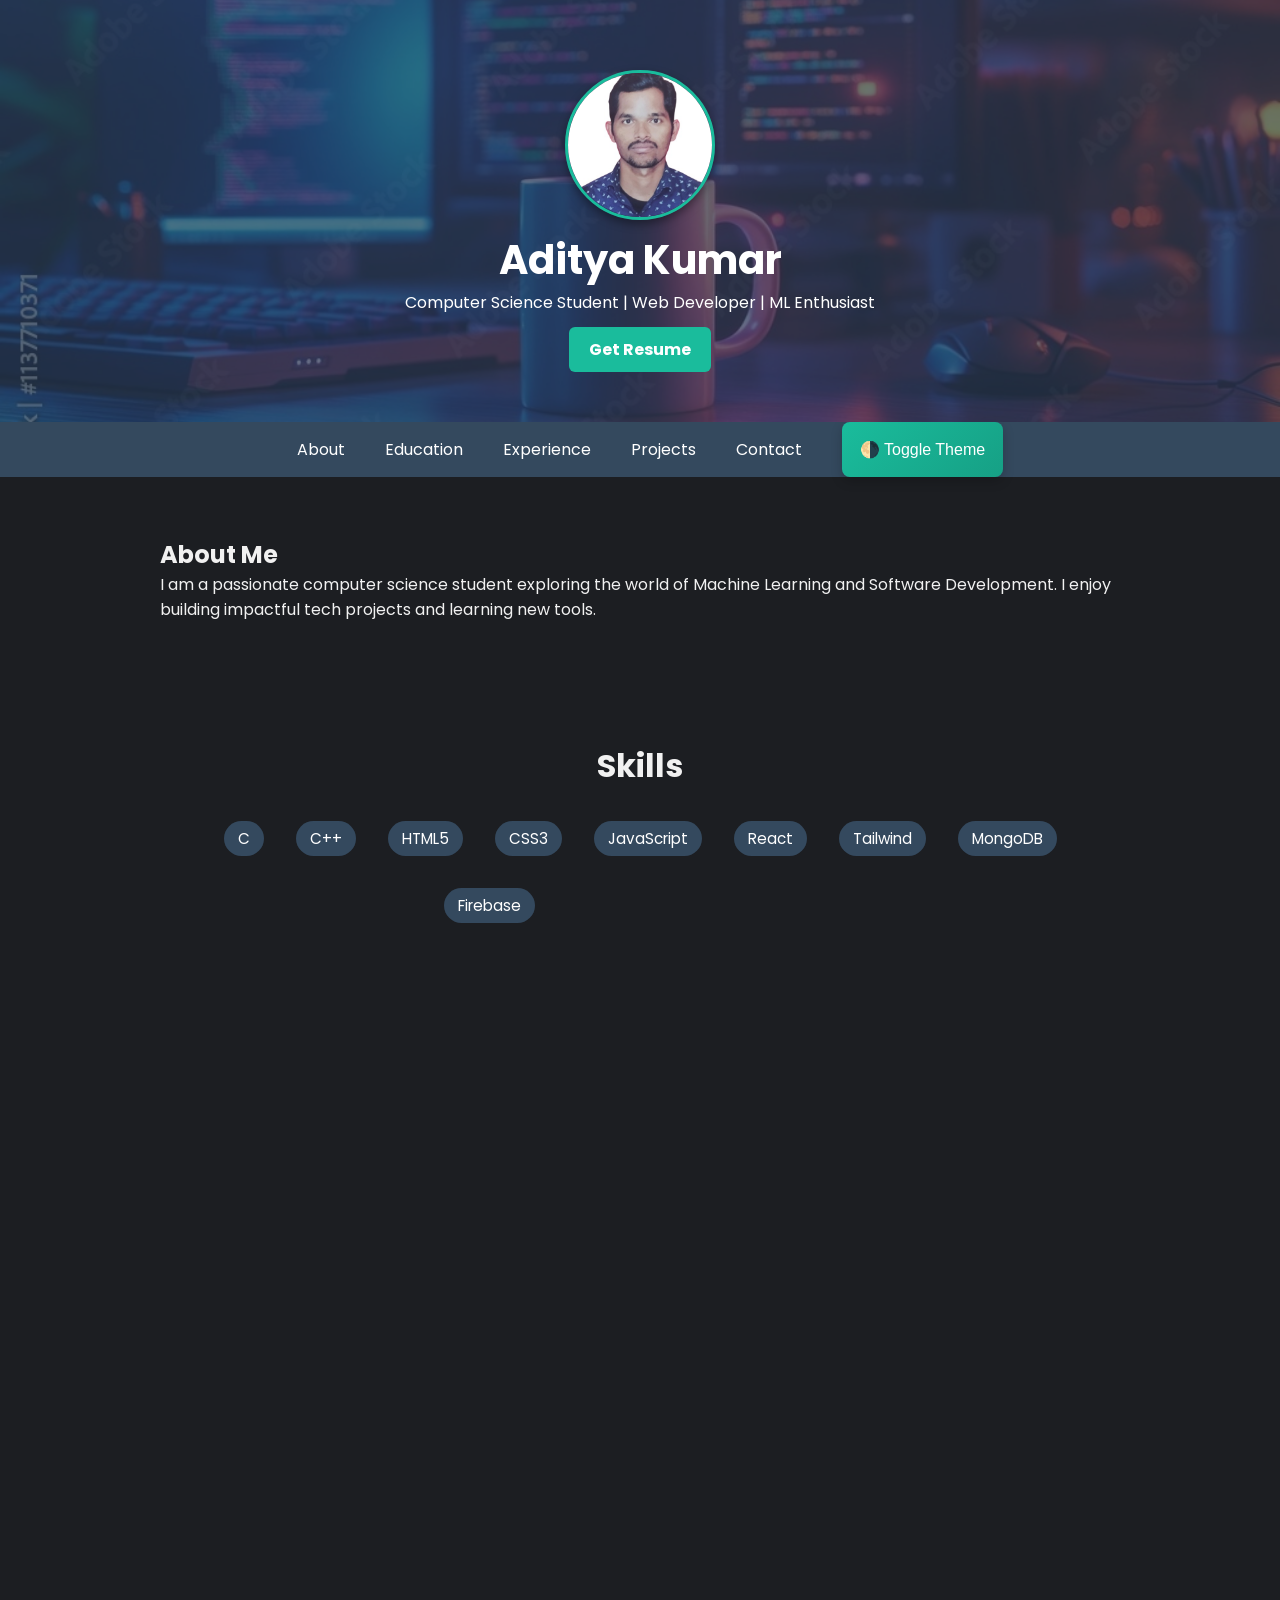
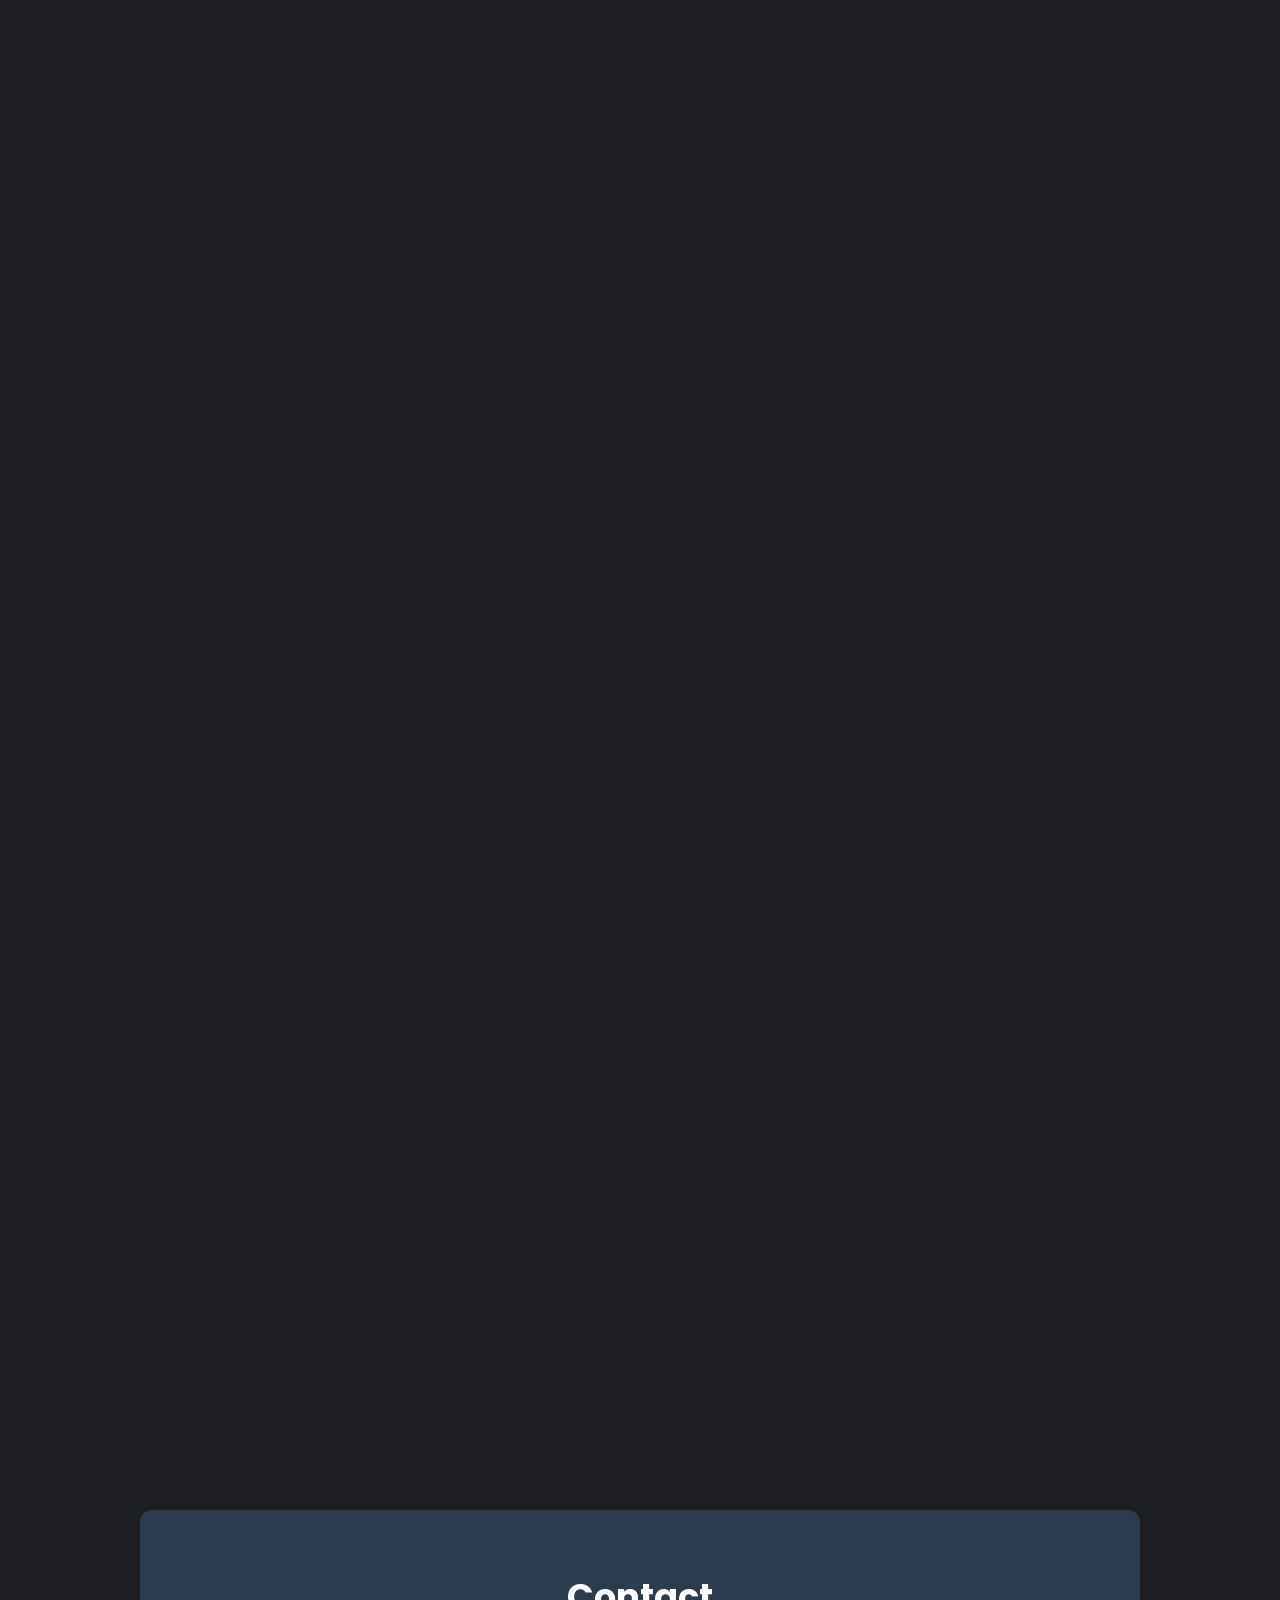
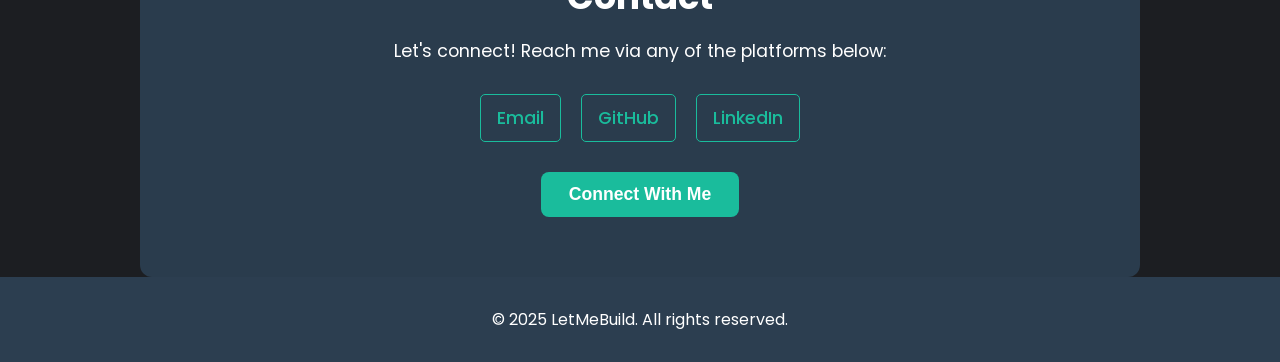
<file: LEVEL 1/TASK 1/index.html>
<!DOCTYPE html>
<html lang="en">
<head>
  <meta charset="UTF-8">
  <meta name="viewport" content="width=device-width, initial-scale=1.0">
  <title>Aditya Kumar | Portfolio</title>
  <!-- AOS CSS -->
<link href="https://unpkg.com/aos@next/dist/aos.css" rel="stylesheet">

  <link href="https://fonts.googleapis.com/css2?family=Poppins:wght@300;400;600&display=swap" rel="stylesheet">
  <link rel="stylesheet" href="style.css">
</head>
<body>

  <header class="header-banner">
  <img src="White_Back.jpg" alt="Aditya" class="profile-pic">
  <h1>Aditya Kumar</h1>
  <p>Computer Science Student | Web Developer | ML Enthusiast</p>
  <a href="My_Resume1.pdf" download class="resume-btn">Get Resume</a>
</header>


  <nav>
    <a href="#about">About</a>
    <a href="#education">Education</a>
    <a href="#experience">Experience</a>
    <a href="#projects">Projects</a>
    <a href="#contact">Contact</a>

    <button id="themeToggle" class="theme-toggle-btn">
  🌗 Toggle Theme
</button>


  </nav>

  <section id="about">
    <h2>About Me</h2>
    <p>I am a passionate computer science student exploring the world of Machine Learning and Software Development. I enjoy building impactful tech projects and learning new tools.</p>
  </section>

  <section id="skills" data-aos="fade-up">
  <h2 style="text-align: center; font-size: 2rem; margin-bottom: 25px;">Skills</h2>
  <div class="contact-links" style="justify-content: center; flex-wrap: wrap;">
    <span class="tag" data-aos="zoom-in" data-aos-delay="100">C</span>
    <span class="tag" data-aos="zoom-in" data-aos-delay="150">C++</span>
    <span class="tag" data-aos="zoom-in" data-aos-delay="200">HTML5</span>
    <span class="tag" data-aos="zoom-in" data-aos-delay="250">CSS3</span>
    <span class="tag" data-aos="zoom-in" data-aos-delay="300">JavaScript</span>
    <span class="tag" data-aos="zoom-in" data-aos-delay="350">React</span>
    <span class="tag" data-aos="zoom-in" data-aos-delay="400">Tailwind</span>
    <span class="tag" data-aos="zoom-in" data-aos-delay="450">MongoDB</span>
    <span class="tag" data-aos="zoom-in" data-aos-delay="500">Firebase</span>
    <span class="tag" data-aos="zoom-in" data-aos-delay="550">MySQL</span>
    <span class="tag" data-aos="zoom-in" data-aos-delay="600">Git</span>
    <span class="tag" data-aos="zoom-in" data-aos-delay="650">GitHub</span>
  </div>
</section>


  <section id="education"data-aos="fade-right">
    <h2>Education</h2>
    <div class="card"data-aos="zoom-in">
      <h3>BMS College of Engineering, Bengaluru</h3>
      <p>Bachelor of Engineering - Computer Science<br>GPA: 8.21<br>Nov 2022 - Jun 2026</p>
    </div>
    <div class="card"data-aos="zoom-in">
      <h3>Vidya Sanskar School, Patna</h3>
      <p>PCM | Percentage: 75.2%<br>Apr 2019 - Jun 2021</p>
    </div>
    <div class="card"data-aos="zoom-in">
      <h3>Literati Public School, Gaya</h3>
      <p>Matriculation | Percentage: 92.4%<br>Apr 2018 - Mar 2019</p>
    </div>
  </section>
  <section id="certifications"data-aos="fade-up">
  <h2>Certifications</h2>
  <div class="projects">

   <div class="card"data-aos="zoom-in" style="position: relative; padding-bottom: 60px;">
  <h3 class="card-title">Introduction to Cloud 101 – AWS Educate</h3>
  <p>Learned basics of cloud computing including AWS core services, billing, and architecture.</p>

  <a href="https://www.credly.com/badges/90cbffa3-2a1c-4fd8-bbdb-89689e2a76a3/linked_in_profile" target="_blank"
     style="position: absolute; bottom: 15px; left: 50%; transform: translateX(-50%);
            background-color: #1abc9c; color: white; padding: 8px 16px;
            border-radius: 5px; text-decoration: none; font-size: 0.90rem;
            transition: all 0.3s ease;"
     onmouseover="this.style.backgroundColor='#16a085';"
     onmouseout="this.style.backgroundColor='#1abc9c';">
     View Certificate
  </a>
</div>





   <div class="card"data-aos="zoom-in" style="position: relative; padding-bottom: 60px;">
  <h3 class="card-title">Generative AI Career Essentials – Microsoft & LinkedIn</h3>
  <p>Explored core GenAI concepts including ChatGPT, prompt engineering, and ethical use cases.</p>

  <a href="https://www.linkedin.com/learning/certificates/d81af689cbd62de2d652bfd34dc3a03e0861ef673f4b36d721194966628c5b28" target="_blank"
     style="position: absolute; bottom: 15px; left: 50%; transform: translateX(-50%);
            background-color: #1abc9c; color: white; padding: 8px 16px;
            border-radius: 5px; text-decoration: none; font-size: 0.90rem;
            transition: all 0.3s ease;"
     onmouseover="this.style.backgroundColor='#16a085';"
     onmouseout="this.style.backgroundColor='#1abc9c';">
     View Certificate
  </a>
</div>


    <div class="card"data-aos="zoom-in" style="position: relative; padding-bottom: 60px;">
  <h3 class="card-title">Responsive Web Design – freeCodeCamp</h3>
  <p>Completed 300-hour certification on building responsive web pages with HTML & CSS.</p>

  <a href="https://www.freecodecamp.org/certification/fcc76f067b7-3c2e-4d01-9fff-383284c2b421/responsive-web-design" target="_blank"
     style="position: absolute; bottom: 15px; left: 50%; transform: translateX(-50%);
            background-color: #1abc9c; color: white; padding: 8px 16px;
            border-radius: 5px; text-decoration: none; font-size: 0.90rem;
            transition: all 0.3s ease;"
     onmouseover="this.style.backgroundColor='#16a085';"
     onmouseout="this.style.backgroundColor='#1abc9c';">
     View Certificate
  </a>
</div>


    <div class="card"data-aos="zoom-in" style="position: relative; padding-bottom: 60px;">
  <h3 class="card-title">Google AI Essentials – Coursera</h3>
  <p>Gained practical understanding of generative AI tools, ethics, and responsible development.</p>

  <a href="https://www.coursera.org/account/accomplishments/verify/UGU2RBMJSTWD" target="_blank"
     style="position: absolute; bottom: 15px; left: 50%; transform: translateX(-50%);
            background-color: #1abc9c; color: white; padding: 8px 16px;
            border-radius: 5px; text-decoration: none; font-size: 0.90rem;
            transition: all 0.3s ease;"
     onmouseover="this.style.backgroundColor='#16a085';"
     onmouseout="this.style.backgroundColor='#1abc9c';">
     View Certificate
  </a>
</div>


    <div class="card"data-aos="zoom-in" style="position: relative; padding-bottom: 60px;">
  <h3 class="card-title">SQL (Basic) – HackerRank</h3>
  <p>Cleared basic SQL certification demonstrating knowledge in queries, joins, and filtering.</p>

  <a href="https://www.hackerrank.com/certificates/cb3ad98aadd2" target="_blank"
     style="position: absolute; bottom: 15px; left: 50%; transform: translateX(-50%);
            background-color: #1abc9c; color: white; padding: 8px 16px;
            border-radius: 5px; text-decoration: none; font-size: 0.90rem;
            transition: all 0.3s ease;"
     onmouseover="this.style.backgroundColor='#16a085';"
     onmouseout="this.style.backgroundColor='#1abc9c';">
     View Certificate
  </a>
</div>

    <div class="card"data-aos="zoom-in" style="position: relative; padding-bottom: 60px;">
  <h3 class="card-title">CSS (Basic) – HackerRank</h3>
  <p>Demonstrated foundational knowledge of CSS including selectors, layout, and styling rules through HackerRank certification.</p>

  <a href="https://www.hackerrank.com/certificates/071010aaebc1" target="_blank"
     style="position: absolute; bottom: 15px; left: 50%; transform: translateX(-50%);
            background-color: #1abc9c; color: white; padding: 8px 16px;
            border-radius: 5px; text-decoration: none; font-size: 0.90rem;
            transition: all 0.3s ease;"
     onmouseover="this.style.backgroundColor='#16a085';"
     onmouseout="this.style.backgroundColor='#1abc9c';">
     View Certificate
  </a>
</div>


  </div>
</section>



  <section id="experience"data-aos="fade-left">
    <h2>Experience</h2>
    <div class="experiences">
      <div class="card"data-aos="zoom-in" style="position: relative; padding-bottom: 60px;">
  <h3 class="card-title">Samsung PRISM </h3>
  <p><strong>Project Intern</strong><br>March 2025 - Present<br>Research intern on 'Human Motion Estimation using Physics-Guided Diffusion Models' — building transformer-based architectures to generate realistic 3D motion sequences.</p>

  <a href="https://www.samsungprism.com/myapplications" target="_blank"
     style="position: absolute; bottom: 15px; right: 20px; background-color: #1abc9c; color: white; padding: 8px 16px; border-radius: 5px; text-decoration: none; font-size: 0.95rem; transition: all 0.3s ease;"
     onmouseover="this.style.backgroundColor='#16a085';"
     onmouseout="this.style.backgroundColor='#1abc9c';">
     Company Site
  </a>
</div>


<div class="card"data-aos="zoom-in" style="position: relative; padding-bottom: 60px;">
  <h3 class="card-title">CodSoft Internship</h3>
  <p><strong>Web Development Intern</strong><br>June 2025 - July 2025<br>Contributed to responsive website designs and development tasks using HTML, CSS, and JavaScript. Enhanced frontend functionality and design aesthetics.</p>

  <a href="CodeSoft_Internship_Offer_Letter.pdf" download
     style="position: absolute; bottom: 15px; right: 20px; background-color: #1abc9c; color: white; padding: 8px 16px; border-radius: 5px; text-decoration: none; font-size: 0.95rem; transition: all 0.3s ease;"
     onmouseover="this.style.backgroundColor='#16a085';"
     onmouseout="this.style.backgroundColor='#1abc9c';">
     Download Offer Letter
  </a>
</div>


    </div>
  </section>

  <section id="projects" data-aos="fade-up">
    <h2>Projects</h2>
    <div class="projects">
      <div class="card" data-aos="zoom-in" style="position: relative; padding-bottom: 60px;">
  <h3>Smart Traffic System</h3>
  <p>YOLOv8-based smart traffic light control system using computer vision, with real-time Pygame simulation for dynamic signal adjustment.</p>

  <a href="https://github.com/aditya-8072/Smart-Traffic-System" target="_blank"
     style="position: absolute; bottom: 15px; left: 20px; background-color: #1abc9c; color: white; padding: 8px 14px; border-radius: 5px; text-decoration: none; font-size: 0.95rem; transition: all 0.3s ease;"
     onmouseover="this.style.backgroundColor='#16a085';"
     onmouseout="this.style.backgroundColor='#1abc9c';">
     GitHub
  </a>

  <a href="https://smart-traffic-system.onrender.com" target="_blank"
     style="position: absolute; bottom: 15px; right: 20px; background-color: #34495e; color: white; padding: 8px 14px; border-radius: 5px; text-decoration: none; font-size: 0.95rem; transition: all 0.3s ease;"
     onmouseover="this.style.backgroundColor='#2c3e50';"
     onmouseout="this.style.backgroundColor='#34495e';">
     Live Demo
  </a>
</div>

   <div class="card"data-aos="zoom-in" style="position: relative; padding-bottom: 40px;">
  <h3> Typzy</h3>
  <p>Typing speed app built with vanilla JS and Firebase, featuring live WPM tracking, difficulty levels, countdown timer, ranked leaderboard, and performance graph with Chart.js</p>
   <a href="https://github.com/aditya-8072/Typzy.github.io" target="_blank"
     style="position: absolute; bottom: 15px; left: 20px; background-color: #1abc9c; color: white; padding: 8px 14px; border-radius: 5px; text-decoration: none; font-size: 0.95rem; transition: all 0.3s ease;"
     onmouseover="this.style.backgroundColor='#16a085';"
     onmouseout="this.style.backgroundColor='#1abc9c';">
     GitHub
  </a>

  <a href="https://typzy-github-io.onrender.com" target="_blank"
     style="position: absolute; bottom: 15px; right: 20px; background-color: #34495e; color: white; padding: 8px 14px; border-radius: 5px; text-decoration: none; font-size: 0.95rem; transition: all 0.3s ease;"
     onmouseover="this.style.backgroundColor='#2c3e50';"
     onmouseout="this.style.backgroundColor='#34495e';">
     Live Demo
  </a>
</div>

<div class="card"data-aos="zoom-in" style="position: relative; padding-bottom: 60px;">
  <h3>SWAAD - Online Food Delivery</h3>
  <p>Full-stack food delivery web app built with MERN stack, featuring user authentication, order placement, and Razorpay integration.</p>

  <a href="https://github.com/aditya-8072/Foody.github.io" target="_blank"
     style="position: absolute; bottom: 15px; left: 20px; background-color: #1abc9c; color: white; padding: 8px 14px; border-radius: 5px; text-decoration: none; font-size: 0.95rem; transition: all 0.3s ease;"
     onmouseover="this.style.backgroundColor='#16a085';"
     onmouseout="this.style.backgroundColor='#1abc9c';">
     GitHub
  </a>

  <a href="https://foody-github-io.onrender.com" target="_blank"
     style="position: absolute; bottom: 15px; right: 20px; background-color: #34495e; color: white; padding: 8px 14px; border-radius: 5px; text-decoration: none; font-size: 0.95rem; transition: all 0.3s ease;"
     onmouseover="this.style.backgroundColor='#2c3e50';"
     onmouseout="this.style.backgroundColor='#34495e';">
     Live Demo
  </a>
</div>




<div class="card" data-aos="zoom-in" style="position: relative; padding-bottom: 60px;">
  <h3>Gender Bias Detection</h3>
  <p>Web-based system that analyzes workplace data using ML models like Random Forest and SVM to detect gender disparities with interactive data visualizations.</p>

  <a href="https://github.com/aditya-8072/gender-bias" target="_blank"
     style="position: absolute; bottom: 15px; left: 20px; background-color: #1abc9c; color: white; padding: 8px 14px; border-radius: 5px; text-decoration: none; font-size: 0.95rem; transition: all 0.3s ease;"
     onmouseover="this.style.backgroundColor='#16a085';"
     onmouseout="this.style.backgroundColor='#1abc9c';">
     GitHub
  </a>

  <a href="https://gender-bias-detection.onrender.com" target="_blank"
     style="position: absolute; bottom: 15px; right: 20px; background-color: #34495e; color: white; padding: 8px 14px; border-radius: 5px; text-decoration: none; font-size: 0.95rem; transition: all 0.3s ease;"
     onmouseover="this.style.backgroundColor='#2c3e50';"
     onmouseout="this.style.backgroundColor='#34495e';">
     Live Demo
  </a>
</div>

<div class="card"data-aos="zoom-in" style="position: relative; padding-bottom: 60px;">
  <h3>Movie Review Web App</h3>
  <p>Responsive movie review platform allowing users to search, review, and explore movie details using public APIs and modern UI.</p>

  <a href="https://github.com/aditya-8072/MovieGeek.github.io" target="_blank"
     style="position: absolute; bottom: 15px; left: 20px; background-color: #1abc9c; color: white; padding: 8px 14px; border-radius: 5px; text-decoration: none; font-size: 0.95rem; transition: all 0.3s ease;"
     onmouseover="this.style.backgroundColor='#16a085';"
     onmouseout="this.style.backgroundColor='#1abc9c';">
     GitHub
  </a>

  <a href="https://moviegeek-github-io.onrender.com" target="_blank"
     style="position: absolute; bottom: 15px; right: 20px; background-color: #34495e; color: white; padding: 8px 14px; border-radius: 5px; text-decoration: none; font-size: 0.95rem; transition: all 0.3s ease;"
     onmouseover="this.style.backgroundColor='#2c3e50';"
     onmouseout="this.style.backgroundColor='#34495e';">
     Live Demo
  </a>
</div>


<div class="card"data-aos="zoom-in" style="position: relative; padding-bottom: 60px;">
  <h3>Weather Forecasting Web App</h3>
  <p>Web application that fetches real-time weather data using external APIs and displays forecasts in a clean, user-friendly UI.</p>

  <a href="https://github.com/aditya-8072/weatherrr.github.io" target="_blank"
     style="position: absolute; bottom: 15px; left: 20px; background-color: #1abc9c; color: white; padding: 8px 14px; border-radius: 5px; text-decoration: none; font-size: 0.95rem; transition: all 0.3s ease;"
     onmouseover="this.style.backgroundColor='#16a085';"
     onmouseout="this.style.backgroundColor='#1abc9c';">
     GitHub
  </a>

  <a href="https://weatherrr-github-io.onrender.com" target="_blank"
     style="position: absolute; bottom: 15px; right: 20px; background-color: #34495e; color: white; padding: 8px 14px; border-radius: 5px; text-decoration: none; font-size: 0.95rem; transition: all 0.3s ease;"
     onmouseover="this.style.backgroundColor='#2c3e50';"
     onmouseout="this.style.backgroundColor='#34495e';">
     Live Demo
  </a>
</div>


<div class="card"data-aos="zoom-in" style="position: relative; padding-bottom: 60px;">
  <h3>Tic Tac Toe Game</h3>
  <p>Classic 2-player Tic Tac Toe game built using HTML, CSS, and JavaScript with interactive turn logic and win detection.</p>

  <a href="https://github.com/aditya-8072/TicTacToe.github.io" target="_blank"
     style="position: absolute; bottom: 15px; left: 20px; background-color: #1abc9c; color: white; padding: 8px 14px; border-radius: 5px; text-decoration: none; font-size: 0.95rem; transition: all 0.3s ease;"
     onmouseover="this.style.backgroundColor='#16a085';"
     onmouseout="this.style.backgroundColor='#1abc9c';">
     GitHub
  </a>

  <a href="https://tictactoe-github-io.onrender.com" target="_blank"
     style="position: absolute; bottom: 15px; right: 20px; background-color: #34495e; color: white; padding: 8px 14px; border-radius: 5px; text-decoration: none; font-size: 0.95rem; transition: all 0.3s ease;"
     onmouseover="this.style.backgroundColor='#2c3e50';"
     onmouseout="this.style.backgroundColor='#34495e';">
     Live Demo
  </a>
</div>


<div class="card"data-aos="zoom-in" style="position: relative; padding-bottom: 60px;">
  <h3>Scissor Paper Rock Game</h3>
  <p>Fun browser-based game built with HTML/CSS/JS, featuring animated user interaction and computer opponent logic.</p>

  <a href="https://github.com/aditya-8072/scisssor.github.io" target="_blank"
     style="position: absolute; bottom: 15px; left: 20px; background-color: #1abc9c; color: white; padding: 8px 14px; border-radius: 5px; text-decoration: none; font-size: 0.95rem; transition: all 0.3s ease;"
     onmouseover="this.style.backgroundColor='#16a085';"
     onmouseout="this.style.backgroundColor='#1abc9c';">
     GitHub
  </a>

  <a href="https://scisssor-github-io.onrender.com" target="_blank"
     style="position: absolute; bottom: 15px; right: 20px; background-color: #34495e; color: white; padding: 8px 14px; border-radius: 5px; text-decoration: none; font-size: 0.95rem; transition: all 0.3s ease;"
     onmouseover="this.style.backgroundColor='#2c3e50';"
     onmouseout="this.style.backgroundColor='#34495e';">
     Live Demo
  </a>
</div>


      <div class="card"data-aos="zoom-in" style="position: relative; padding-bottom: 60px;">
  <h3>Myntra Landing Page Clone</h3>
  <p>Recreated the landing page of Myntra using HTML and CSS with attention to layout, responsive design, and styling precision.</p>

  <a href="https://github.com/aditya-8072/myntraa.github.io" target="_blank"
     style="position: absolute; bottom: 15px; left: 20px; background-color: #1abc9c; color: white; padding: 8px 14px; border-radius: 5px; text-decoration: none; font-size: 0.95rem; transition: all 0.3s ease;"
     onmouseover="this.style.backgroundColor='#16a085';"
     onmouseout="this.style.backgroundColor='#1abc9c';">
     GitHub
  </a>

  <a href="https://myntraa-github-io.onrender.com" target="_blank"
     style="position: absolute; bottom: 15px; right: 20px; background-color: #34495e; color: white; padding: 8px 14px; border-radius: 5px; text-decoration: none; font-size: 0.95rem; transition: all 0.3s ease;"
     onmouseover="this.style.backgroundColor='#2c3e50';"
     onmouseout="this.style.backgroundColor='#34495e';">
     Live Demo
  </a>
</div>

    </div>
  </section>
  <section id="coding-platforms"data-aos="zoom-in">
  <h2 style="text-align: center; margin-bottom: 20px;">Coding Profiles</h2>
  <div class="contact-links" style="justify-content: center;">
    <a href="https://leetcode.com/u/adityakumar_7125/"data-aos="fade-up" data-aos-delay="100" target="_blank">LeetCode</a>
    <a href="https://www.geeksforgeeks.org/user/singhaditr2qn/?_gl=1*isqga0*_up*MQ..*_gs*MQ..&gclid=Cj0KCQjwpf7CBhCfARIsANIETVrSt_2i23lfLhG6mjc1YFbLeMn4MQz90xhgXSM1jO60HJVY10C7t28aAj-TEALw_wcB&gbraid=0AAAAAC9yBkCwGXwICDUfMrOd7AonIjM11"data-aos="fade-up" data-aos-delay="200" target="_blank">GeeksforGeeks</a>
    <a href="https://www.hackerrank.com/profile/singhaditya83013"data-aos="fade-up" data-aos-delay="300" target="_blank">HackerRank</a>
    <a href="https://www.naukri.com/code360/profile/Coder_Aditya"data-aos="fade-up" data-aos-delay="400" target="_blank">Coding Ninjas</a>
   


  </div>
</section>

<section id="interests" style="text-align: center; padding: 80px 20px;" data-aos="fade-up">
  <h2 style="font-size: 2rem; margin-bottom: 30px;">Area of Interest</h2>
  <div id="typewriter" style="font-size: 1.5rem; font-weight: bold; color: var(--link-color); min-height: 40px;"></div>
</section>


  <section id="contact" style="background: rgba(44, 62, 80, 0.95); padding: 60px 30px; border-radius: 12px; text-align: center; color: #fff; margin-top: 60px;">
  <h2 style="font-size: 2.2rem; margin-bottom: 15px;">Contact</h2>
  <p style="font-size: 1.1rem; margin-bottom: 30px;">Let's connect! Reach me via any of the platforms below:</p>
  
  <div class="contact-links" style="display: flex; justify-content: center; gap: 20px; flex-wrap: wrap; margin-bottom: 30px;">
    <a href="mailto:singhaditya83013@gmail.com" class="contact-btn">Email</a>
    <a href="https://github.com/aditya-8072" class="contact-btn" target="_blank">GitHub</a>
    <a href="https://www.linkedin.com/in/aditya-kumar-512b45247/" class="contact-btn" target="_blank">LinkedIn</a>
  </div>

  <button class="connect-btn" onclick="window.location.href='mailto:singhaditya83013@gmail.com'">
  Connect With Me
</button>

</section>


  <footer>
    <p>&copy; 2025 LetMeBuild. All rights reserved.</p>
  </footer>

  <script>
  const toggle = document.getElementById('themeToggle');
  let isDark = true;

  toggle.addEventListener('click', () => {
    document.documentElement.style.setProperty('--bg-color', isDark ? '#f4f4f4' : '#1c1e22');
    document.documentElement.style.setProperty('--text-color', isDark ? '#1c1e22' : '#f1f1f1');
    document.documentElement.style.setProperty('--card-bg', isDark ? '#ffffff' : 'rgba(255,255,255,0.05)');
    document.documentElement.style.setProperty('--card-border', isDark ? '#ddd' : 'rgba(255,255,255,0.1)');
    document.documentElement.style.setProperty('--link-color', isDark ? '#007acc' : '#1abc9c');
    document.documentElement.style.setProperty('--header-bg', isDark ? '#ffffff' : '#2c3e50');
    document.documentElement.style.setProperty('--nav-bg', isDark ? '#f0f0f0' : '#34495e');
    
    isDark = !isDark;
  });
</script>

<!-- AOS JS -->
<script src="https://unpkg.com/aos@next/dist/aos.js"></script>
<script>
  AOS.init();
</script>

<script>
  const interests = [
    "Web Development and UI Design",
    "Artificial Intelligence and Machine Learning",
    "Data Analysis",
    "Database Management and SQL"
  ];

  let current = 0;
  let charIndex = 0;
  let isDeleting = false;
  const typeSpeed = 30;
  const eraseSpeed = 20;
  const delayBetween = 1000;
  const typewriter = document.getElementById("typewriter");

  function type() {
    const currentText = interests[current];
    typewriter.textContent = currentText.substring(0, charIndex);

    if (!isDeleting && charIndex < currentText.length) {
      charIndex++;
      setTimeout(type, typeSpeed);
    } else if (isDeleting && charIndex > 0) {
      charIndex--;
      setTimeout(type, eraseSpeed);
    } else {
      isDeleting = !isDeleting;
      if (!isDeleting) current = (current + 1) % interests.length;
      setTimeout(type, delayBetween);
    }
  }

  // Start typing effect after page load
  document.addEventListener("DOMContentLoaded", () => {
    setTimeout(type, 500);
  });
</script>


</body>
</html>
</file>
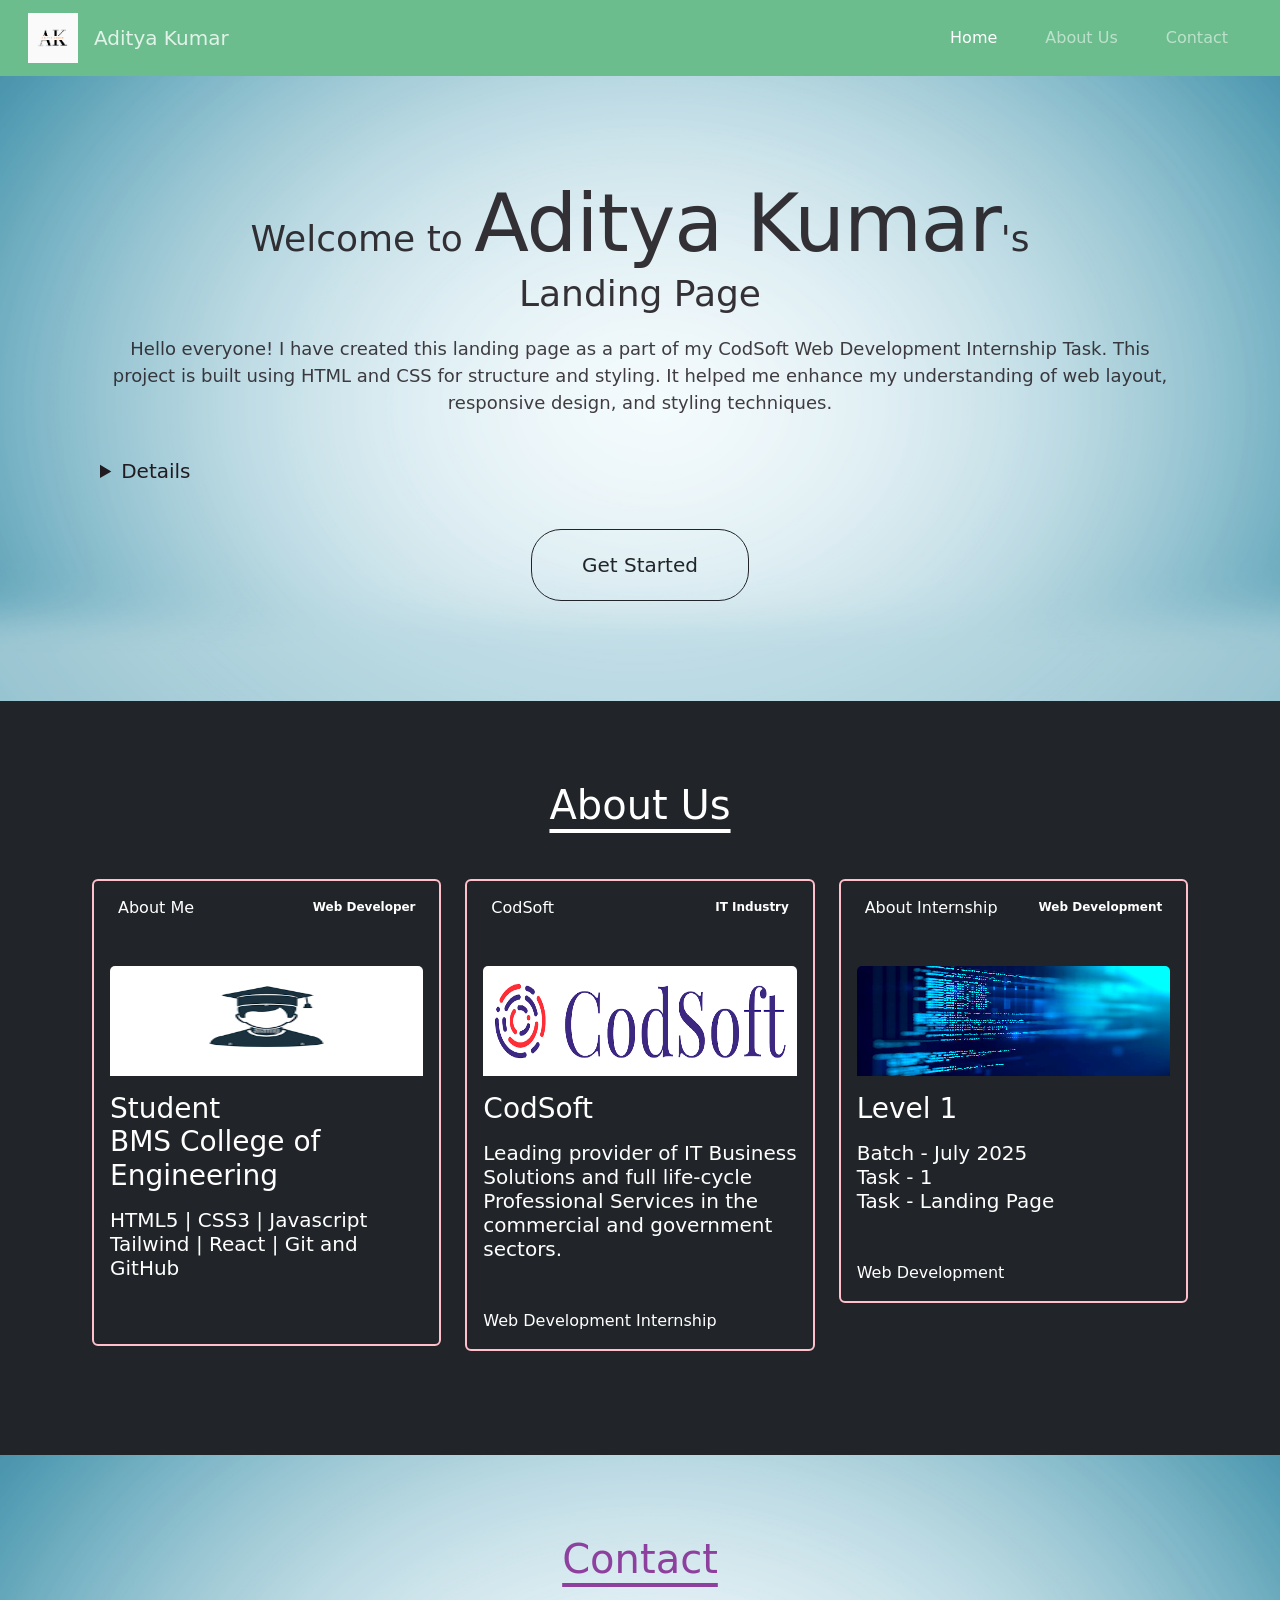
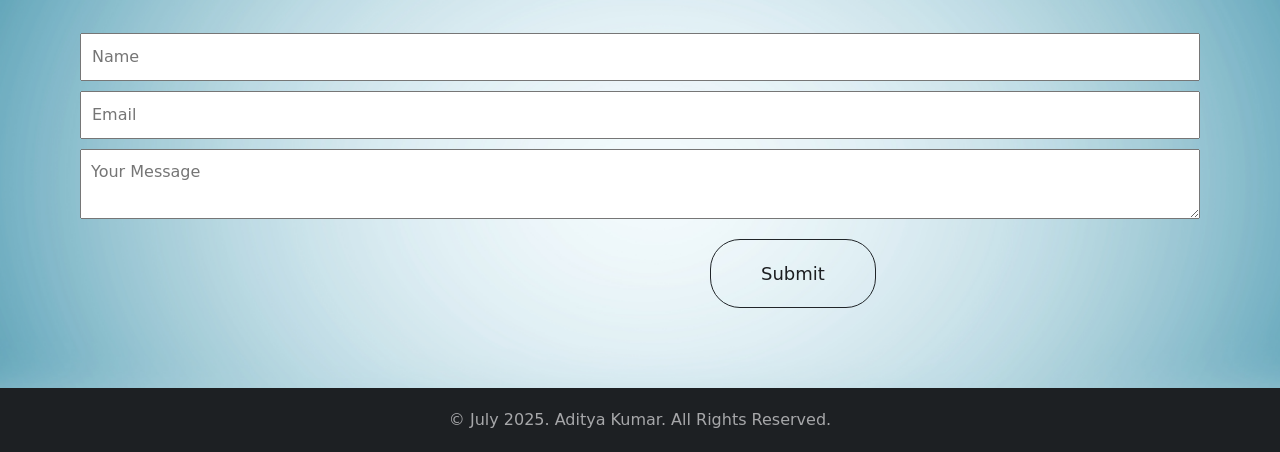
<file: LEVEL 1/TASK 2/index.html>
<!DOCTYPE html>
<html>
<head>
<title>Aditya Kumar - Level 1 (Task 2)</title>
<link rel="stylesheet" href="https://cdn.jsdelivr.net/npm/bootstrap@5.2.3/dist/css/bootstrap.min.css">
<link rel="stylesheet" href="style.css">
<link rel="shortcut icon" href="Aditya Kumar.png" type="image/x-icon">
</head>
<body class="bg-dark">

      <header>
        <nav class="navbar navbar-expand-lg navbar-dark px-xl-3 sticky-top">
          <div class="container-fluid ">
              <a class="navbar-brand" href="#"><img src="Aditya Kumar.png" height="50" width="50" alt="Logo"></a>
              <h1 class="logo">Aditya Kumar</h1>
            <button class="navbar-toggler ml-auto custom-toggler navbar-toggler" type="button" data-bs-toggle="collapse" data-bs-target="#navbarSupportedContent" aria-controls="navbarSupportedContent" aria-expanded="false" aria-label="Toggle navigation">
              <span class="navbar-toggler-icon"></span>
            </button>
            <div class="collapse navbar-collapse justify-content-end" id="navbarSupportedContent">
              <ul class="navbar-nav px-xxl-2">
                <li class="nav-item px-3">
                  <a class="nav-link active" aria-current="page" href="#home">Home</a>
                </li>
                <li class="nav-item px-3">
                  <a class="nav-link" aria-current="page" href="#about">About Us</a>
                </li>
                <li class="nav-item px-3">
                  <a class="nav-link" aria-current="page" href="#contact">Contact</a>
                </li>	
              </ul>		  
            </div>
          </div>
        </nav>
  </header>

   <section id="home">
    <h1>Welcome to <strong>Aditya Kumar</strong>'s <br> Landing Page</h1>
    <p>
      Hello everyone!
I have created this landing page as a part of my CodSoft Web Development Internship Task.
This project is built using HTML and CSS for structure and styling.
It helped me enhance my understanding of web layout, responsive design, and styling techniques.
        <Details>
            <br>
            CodSoft Web Development Internship
            <br>
            Batch - July 2025
            <br>
            Level 1 (Task 2) - Landing Page
            <br>
            Developed By - Aditya Kumar    
        </Details>
    </p>
    <a href="#about" class="btn btn-outline-dark start-button">Get Started</a>
   </section>

   <section id="about">
    <h1 id="about-heading">About Us</h1>
    <div class="container mb-3">
        <div class="row">
            <div class="col-md-4">
               <div class="card p-3 mb-2 bg-dark text-white" style="border: 2px solid pink;">
                    <div class="d-flex justify-content-between">
                        <div class="d-flex flex-row align-items-center">
                            <div class="icon"> <i class="bx bxl-mailchimp"></i> </div>
                            <div class="ms-2 c-details">
                                <h6 class="mb-0">About Me</h6>
                            </div>
                        </div>
                        <div class="badge"> <span>Web Developer</span> </div>
                    </div>
                    <div class="mt-5">
                        <img class="card-img-top" src="images.png" alt="Card1" style="background: white;" height="110">
                        <h3 class="heading mt-3">Student<br>BMS College of Engineering</h3>
                        <h5 class="heading mt-3">HTML5 | CSS3 | Javascript <br>Tailwind | React | Git and GitHub</h5>
                        <div class="mt-5">
                            
                      
                        </div>
                    </div>
                </div>
            </div>

            <div class="col-md-4">
       <div class="card p-3 mb-2 bg-dark text-white" style="border: 2px solid pink;">
                    <div class="d-flex justify-content-between">
                        <div class="d-flex flex-row align-items-center">
                            <div class="icon"> <i class="bx bxl-dribbble"></i> </div>
                            <div class="ms-2 c-details">
                                <h6 class="mb-0">CodSoft</h6>
                            </div>
                        </div>
                        <div class="badge"> <span>IT Industry</span> </div>
                    </div>
                    <div class="mt-5">
                        <img class="card-img-top" src="cdsft.png" alt="Card1" style="filter: saturate(1.8);" height="110">
                        <h3 class="heading mt-3">CodSoft</h3>
                        <h5 class="heading mt-3">Leading provider of IT Business Solutions and full life-cycle Professional Services in the commercial and government sectors.
                        <br>
                        </h5>
                        <div class="mt-5">
                           
                            <div class="mt-3"> <span class="text1">Web Development Internship</span> </div>
                        </div>
                    </div>
                </div>
            </div>

            <div class="col-md-4">
                <div class="card p-3 mb-2 bg-dark text-white" style="border: 2px solid pink;">
                    <div class="d-flex justify-content-between">
                        <div class="d-flex flex-row align-items-center">
                            <div class="icon"> <i class="bx bxl-dribbble"></i> </div>
                            <div class="ms-2 c-details">
                                <h6 class="mb-0">About Internship</h6>
                            </div>
                        </div>
                        <div class="badge"> <span>Web Development</span> </div>
                    </div>
                    <div class="mt-5">
                        <img class="card-img-top" src="cbgr.jpg" alt="Card1" style="filter: saturate(1.8);" height="110">
                        <h3 class="heading mt-3">Level 1</h3>
                        <h5 class="heading mt-3">
                            Batch - July 2025
                            <br>
                            Task - 1
                            <br>
                            Task - Landing Page
                            <br>
                        </h5>
                        <div class="mt-5">
                           
                            <div class="mt-3"> <span class="text1">Web Development</span> </div>
                        </div>
                    </div>
                </div>
            </div>
   </section>

  <section id="contact">
    <h1 id="contact-heading">Contact</h1>
    <form>
      <input type="text" placeholder="Name">
      <input type="email" placeholder="Email">
      <textarea placeholder="Your Message"></textarea>
      <button type="submit" class="submit btn btn-outline-dark start-button text-white"><a href="#home" style="text-decoration: none;">Submit</a></button>
    </form>
  </section>

  <footer>
    <p>&copy; July 2025. Aditya Kumar. All Rights Reserved.</p>
  </footer>

  <script src="https://cdn.jsdelivr.net/npm/bootstrap@5.3.0/dist/js/bootstrap.bundle.min.js" integrity="sha384-geWF76RCwLtnZ8qwWowPQNguL3RmwHVBC9FhGdlKrxdiJJigb/j/68SIy3Te4Bkz" crossorigin="anonymous"></script>
</body>
</html>
</file>
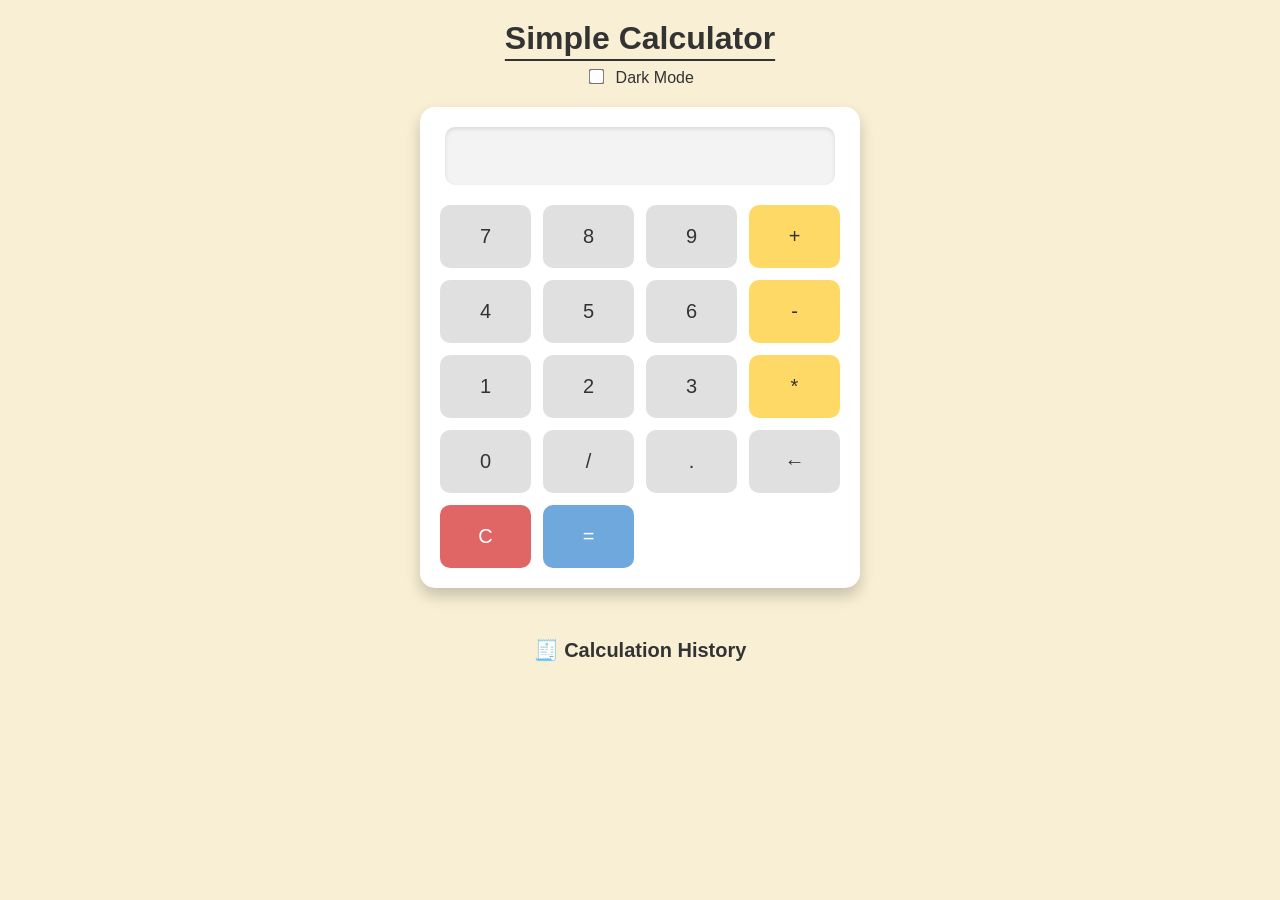
<file: LEVEL 1/TASK 3/index.html>
<!DOCTYPE html>
<html lang="en">
<head>
  <meta charset="UTF-8" />
  <meta name="viewport" content="width=device-width, initial-scale=1.0"/>
  <title>Aditya Kumar | Enhanced Calculator</title>
  <link rel="stylesheet" href="style.css">
</head>
<body>

  <h1>Simple Calculator</h1>

  <div class="toggle-container">
    <label>
      <input type="checkbox" id="themeToggle"> Dark Mode
    </label>
  </div>

  <div class="calculator">
    <input type="text" id="result" readonly />

    <div class="buttons">
      <button onclick="appendNumber('7')">7</button>
      <button onclick="appendNumber('8')">8</button>
      <button onclick="appendNumber('9')">9</button>
      <button class="operator" onclick="appendOperator('+')">+</button>

      <button onclick="appendNumber('4')">4</button>
      <button onclick="appendNumber('5')">5</button>
      <button onclick="appendNumber('6')">6</button>
      <button class="operator" onclick="appendOperator('-')">-</button>

      <button onclick="appendNumber('1')">1</button>
      <button onclick="appendNumber('2')">2</button>
      <button onclick="appendNumber('3')">3</button>
      <button class="operator" onclick="appendOperator('*')">*</button>

      <button onclick="appendNumber('0')">0</button>
      <button onclick="appendOperator('/')">/</button>
      <button onclick="appendDot()">.</button>
      <button onclick="backspace()">←</button>

      <button class="clear" onclick="clearResult()">C</button>
      <button class="equals" onclick="calculate()">=</button>
    </div>
  </div>

  <div class="history">
    <h3>🧾 Calculation History</h3>
    <ul id="historyList"></ul>
  </div>
<script src="script.js"></script>

</body>
</html>
</file>
<file: LEVEL 1/TASK 1/style.css>
* {
      margin: 0;
      padding: 0;
      box-sizing: border-box;
      scroll-behavior: smooth;
    }

   :root {
  --bg-color: #1c1e22;
  --text-color: #f1f1f1;
  --card-bg: rgba(255, 255, 255, 0.05);
  --card-border: rgba(255, 255, 255, 0.1);
  --link-color: #1abc9c;
  --header-bg: #2c3e50;
  --nav-bg: #34495e;
}

body {
  font-family: 'Poppins', sans-serif;
  background: var(--bg-color);
  color: var(--text-color);
}

    header {
      background: #2c3e50;
      color: white;
      padding: 30px 0;
      text-align: center;
    }

    header h1 {
      font-size: 2.5rem;
    }

    .profile-pic {
      width: 150px;
      height: 150px;
      border-radius: 50%;
      object-fit: cover;
      margin: 20px auto 10px auto;
      display: block;
      border: 3px solid #1abc9c;
      box-shadow: 0 4px 10px rgba(0, 0, 0, 0.4);
    }

    nav {
      display: flex;
      justify-content: center;
      background: #34495e;
    }

    nav a {
      color: white;
      padding: 15px 20px;
      text-decoration: none;
      transition: background 0.3s;
    }

    nav a:hover {
      background: #1abc9c;
    }

    section {
      padding: 60px 20px;
      max-width: 1000px;
      margin: auto;
      animation: fadeIn 1s ease;
    }

    @keyframes fadeIn {
      from {opacity: 0; transform: translateY(20px);}
      to {opacity: 1; transform: translateY(0);}
    }

    .projects, .experiences {
      display: grid;
      grid-template-columns: repeat(auto-fit, minmax(280px, 1fr));
      gap: 20px;
    }

    .card {
  background: var(--card-bg);
  border: 1px solid var(--card-border);
  border-radius: 10px;
  box-shadow: 0 4px 12px rgba(0, 0, 0, 0.1);
  padding: 25px 20px 80px 20px; /* more bottom padding for button space */
  transition: transform 0.3s, box-shadow 0.3s, background 0.3s, color 0.3s;
  color: var(--text-color);
  min-height: 260px; /* ⬅️ Add this line to increase default height */
}


    .card:hover {
      transform: translateY(-5px);
      box-shadow: 0 8px 20px rgba(0, 0, 0, 0.2);
    }

    .card h3 {
      margin-bottom: 10px;
      color: var(--text-color);
    }

    .card a {
      text-decoration: none;
      color: #1abc9c;
      font-weight: bold;
    }

    footer {
      text-align: center;
      padding: 30px;
      background: #2c3e50;
      color: white;
    }

    #contact {
      background: rgba(44, 62, 80, 0.85);
      color: #fff;
      border-radius: 12px;
      padding: 60px 30px;
      margin-top: 40px;
      text-align: center;
    }

    #contact h2 {
      margin-bottom: 20px;
      font-size: 2rem;
    }

    #contact p {
      margin-bottom: 25px;
      font-size: 1.1rem;
    }

    .contact-links {
      display: flex;
      justify-content: center;
      gap: 20px;
      margin-bottom: 30px;
      flex-wrap: wrap;
    }

    .contact-links a {
      color: #1abc9c;
      text-decoration: none;
      font-size: 1.1rem;
      padding: 10px 16px;
      border: 1px solid #1abc9c;
      border-radius: 5px;
      transition: transform 0.3s ease, background-color 0.3s ease;
    }

    .contact-links a:hover {
      background-color: #1abc9c;
      color: #fff;
      transform: scale(1.05);
    }
    .contact-btn {
  background-color: transparent;
  color: #1abc9c;
  border: 2px solid #1abc9c;
  padding: 10px 20px;
  border-radius: 5px;
  font-weight: 500;
  text-decoration: none;
  transition: all 0.3s ease;
}

   .contact-btn:hover {
  background-color: #1abc9c;
  color: white;
  transform: translateY(-3px);
  box-shadow: 0 6px 18px rgba(26, 188, 156, 0.3);
}
    .connect-btn {
  background-color: #1abc9c;
  color: white;
  padding: 12px 28px;
  font-size: 1.1rem;
  border: none;
  border-radius: 8px;
  font-weight: bold;
  cursor: pointer;
  transition: background 0.3s ease, transform 0.2s ease;
}

    .connect-btn:hover {
  background-color: #16a085;
  transform: scale(1.05);
}

    .resume-btn {
  display: inline-block;
  margin-top: 12px;
  background-color: #1abc9c;
  color: white;
  padding: 10px 20px;
  border-radius: 6px;
  text-decoration: none;
  font-weight: bold;
  transition: background 0.3s ease;
}

.resume-btn:hover {
  background-color: #16a085;
}
.card-title {
  color: var(--text-color);
  transition: color 0.3s ease, transform 0.3s ease;
  cursor: pointer;
}

.card-title:hover {
  color: var(--link-color);
  transform: translateY(-2px);
}

.header-banner {
  background: url('AdobeStock_1137710371_Preview.jpeg') center/cover no-repeat;
  padding: 50px 20px;
  text-align: center;
  color: white;
  position: relative;
}

.header-banner::after {
  content: "";
  position: absolute;
  top: 0;
  left: 0;
  width: 100%;
  height: 100%;
  background: rgba(44, 62, 80, 0.7); /* dark overlay for readability */
  z-index: 0;
}

.header-banner * {
  position: relative;
  z-index: 1;
}
.tag {
  display: inline-block;
  background-color: #34495e;
  color: white;
  padding: 6px 14px;
  margin: 6px;
  border-radius: 20px;
  font-size: 0.95rem;
  transition: background-color 0.3s ease;
}

.tag:hover {
  background-color: #1abc9c;
}

#typewriter::after {
  content: '|';
  animation: blink 0.7s infinite;
}

@keyframes blink {
  0%, 100% { opacity: 1; }
  50% { opacity: 0; }
}

.theme-toggle-btn {
  margin-left: 20px;
  padding: 10px 18px;
  font-size: 1rem;
  font-weight: 500;
  border: none;
  border-radius: 8px;
  cursor: pointer;
  background: linear-gradient(135deg, #1abc9c, #16a085);
  color: #fff;
  box-shadow: 0 4px 12px rgba(0, 0, 0, 0.2);
  transition: all 0.3s ease;
}

.theme-toggle-btn:hover {
  background: linear-gradient(135deg, #16a085, #1abc9c);
  transform: scale(1.05);
}

.theme-toggle-btn:active {
  transform: scale(0.98);
  box-shadow: 0 2px 6px rgba(0, 0, 0, 0.3);
}
</file>
<file: LEVEL 1/TASK 2/style.css>
/* 
    CodSoft Internship - Web Development
    Batch - July
    Name - Mohit Jaiswal
    Date - 04/07/2023
    Level 1 (Task 1) - Landing Page  
*/
    
body, h1, h2, p, ul, li {
  margin: 0;
  padding: 0;
}

.active {
  color: white
}

header {
  background: #6cbd8d;
  position: sticky;
}

nav {
  position: sticky;
}

nav ul li:hover {
  color: white;
  opacity: 80%;
  text-decoration: underline;
  text-underline-offset: 8px;
  transition: all 0.3s;
}

.logo {
  color: white;
  opacity: 80%;
  font-size: 20px;
}
  
#home {
  background-size: cover;
  text-align: center;
  padding: 100px;
  color: #211c21;
  background-image: url("bgrnd.jpg");
}
  
#home h1 {
  font-size: 36px;
  opacity: 90%;
  margin-bottom: 20px;
}
  
#home p {
  font-size: 18px;
  margin-bottom: 40px;
  opacity: 85%;
}
  
.btn {
  margin-top: 3px;
  display: inline-block;
  padding: 10px 20px;
  text-decoration: none;
}

strong {
  font-size: 80px;
  font-weight: 500;
  letter-spacing: -1px;
}

details {
  cursor: pointer;
  font-size: 20px;
  text-align: left;;
}

#about {
  margin-top: 0px;
}

#about-heading, #contact-heading {
  margin-bottom: 50px;
  text-decoration: underline;
  text-underline-offset: 10px;
  align-items: center;
  text-align: center;
  color: white;
}

#contact-heading {
  color: #8e409e;
}

#contact {
  background-size: cover;
  background-image: url("bgrnd.jpg");
  color: #77c7cc;
}

.start-button {
  padding: 20px 50px;
  font-size: 20px;
}

.start-button:hover {
  color: white;
}

.btn {
  border-radius: 30px;
}

.submit {
  margin-top: 10px;
  padding: 20px 50px;
  margin-left: 630px;
  border-radius: 30px;
  font-size: 18px;
}

.submit a {
  color: #1c1e21;
  text-decoration: none;
}

.submit:hover a {
  color: white;
}

section {
  padding: 80px;
}

form input,
form textarea {
  display: block;
  margin-bottom: 10px;
  padding: 10px;
  width: 100%;
}
  
form button {
  background-color: #333;
  color: #fff;
  padding: 10px 20px;
  border: none;
  cursor: pointer;
}
  
footer {
  display: flex;
  justify-content: center;
  align-items: center;
  background-color: #1c1e21;
  padding: 20px;
  color: #ffffff;
  opacity: 60%;
}

.card:hover {
  transform: scale(1.01);
  transition: all 0.5s;
  box-shadow: 0 2px 8px rgb(227, 63, 206);
}
</file>
<file: LEVEL 1/TASK 3/style.css>
:root {
      --bg-color: #f8efd4;
      --text-color: #333;
      --calc-bg: #ffffff;
      --btn-bg: #e0e0e0;
      --btn-hover: #d4d4d4;
      --btn-active: #bdbdbd;
    }

    body.dark {
      --bg-color: #1f1f1f;
      --text-color: #f2f2f2;
      --calc-bg: #2c2c2c;
      --btn-bg: #3b3b3b;
      --btn-hover: #555;
      --btn-active: #666;
    }

    body {
      background: var(--bg-color);
      font-family: 'Segoe UI', sans-serif;
      margin: 0;
      padding: 0;
      color: var(--text-color);
      display: flex;
      flex-direction: column;
      align-items: center;
      min-height: 100vh;
      animation: fadeIn 1s ease-in;
    }

    h1 {
      margin: 20px 0 10px;
      font-size: 32px;
      text-decoration: underline 2px;
      text-underline-offset: 10px;
      animation: slideDown 0.8s ease;
    }

    .toggle-container {
      margin-bottom: 20px;
    }

    .toggle-container input {
      transform: scale(1.2);
      margin-right: 8px;
    }

    .calculator {
      background-color: var(--calc-bg);
      padding: 20px;
      border-radius: 15px;
      box-shadow: 0 8px 15px rgba(0, 0, 0, 0.2);
      width: 90%;
      max-width: 400px;
      text-align: center;
      animation: slideIn 1s ease;
      transition: transform 0.3s ease, box-shadow 0.3s ease;
    }

    .calculator:hover {
      transform: translateY(-5px);
      box-shadow: 0 12px 25px rgba(0, 0, 0, 0.25);
    }

    #result {
      width: 90%;
      padding: 15px;
      font-size: 24px;
      margin-bottom: 20px;
      border: none;
      border-radius: 10px;
      text-align: right;
      background-color: #f3f3f3;
      color: var(--text-color);
      box-shadow: inset 0 2px 4px rgba(0, 0, 0, 0.1);
      transition: box-shadow 0.3s ease, background-color 0.3s ease;
    }

    #result:focus {
      outline: none;
      background-color: #fff9e6;
      box-shadow: 0 0 8px #ffd966;
    }

    .buttons {
      display: grid;
      grid-template-columns: repeat(4, 1fr);
      gap: 12px;
    }

    button {
      padding: 20px;
      font-size: 20px;
      border: none;
      border-radius: 10px;
      background-color: var(--btn-bg);
      color: var(--text-color);
      cursor: pointer;
      transition: all 0.2s ease, transform 0.1s ease;
    }

    button:hover {
      background-color: var(--btn-hover);
      transform: scale(1.05);
    }

    button:active {
      background-color: var(--btn-active);
      transform: scale(0.95);
    }

    .operator {
      background-color: #ffd966;
    }

    .equals {
      background-color: #6fa8dc;
      color: white;
    }

    .clear {
      background-color: #e06666;
      color: white;
    }

    .history {
      margin-top: 30px;
      text-align: center;
      width: 90%;
      max-width: 400px;
    }

    .history h3 {
      margin-bottom: 10px;
      font-size: 20px;
    }

    #historyList {
      list-style: none;
      padding: 0;
      color: var(--text-color);
    }

    #historyList li {
      background: rgba(0, 0, 0, 0.05);
      margin: 5px 0;
      padding: 8px;
      border-radius: 8px;
    }

    @keyframes fadeIn {
      from { opacity: 0; }
      to { opacity: 1; }
    }

    @keyframes slideDown {
      from { transform: translateY(-30px); opacity: 0; }
      to { transform: translateY(0); opacity: 1; }
    }

    @keyframes slideIn {
      from { transform: translateY(40px); opacity: 0; }
      to { transform: translateY(0); opacity: 1; }
    }

    @media (max-width: 480px) {
      #result {
        font-size: 20px;
      }

      button {
        padding: 16px;
        font-size: 18px;
      }
    }
</file>
